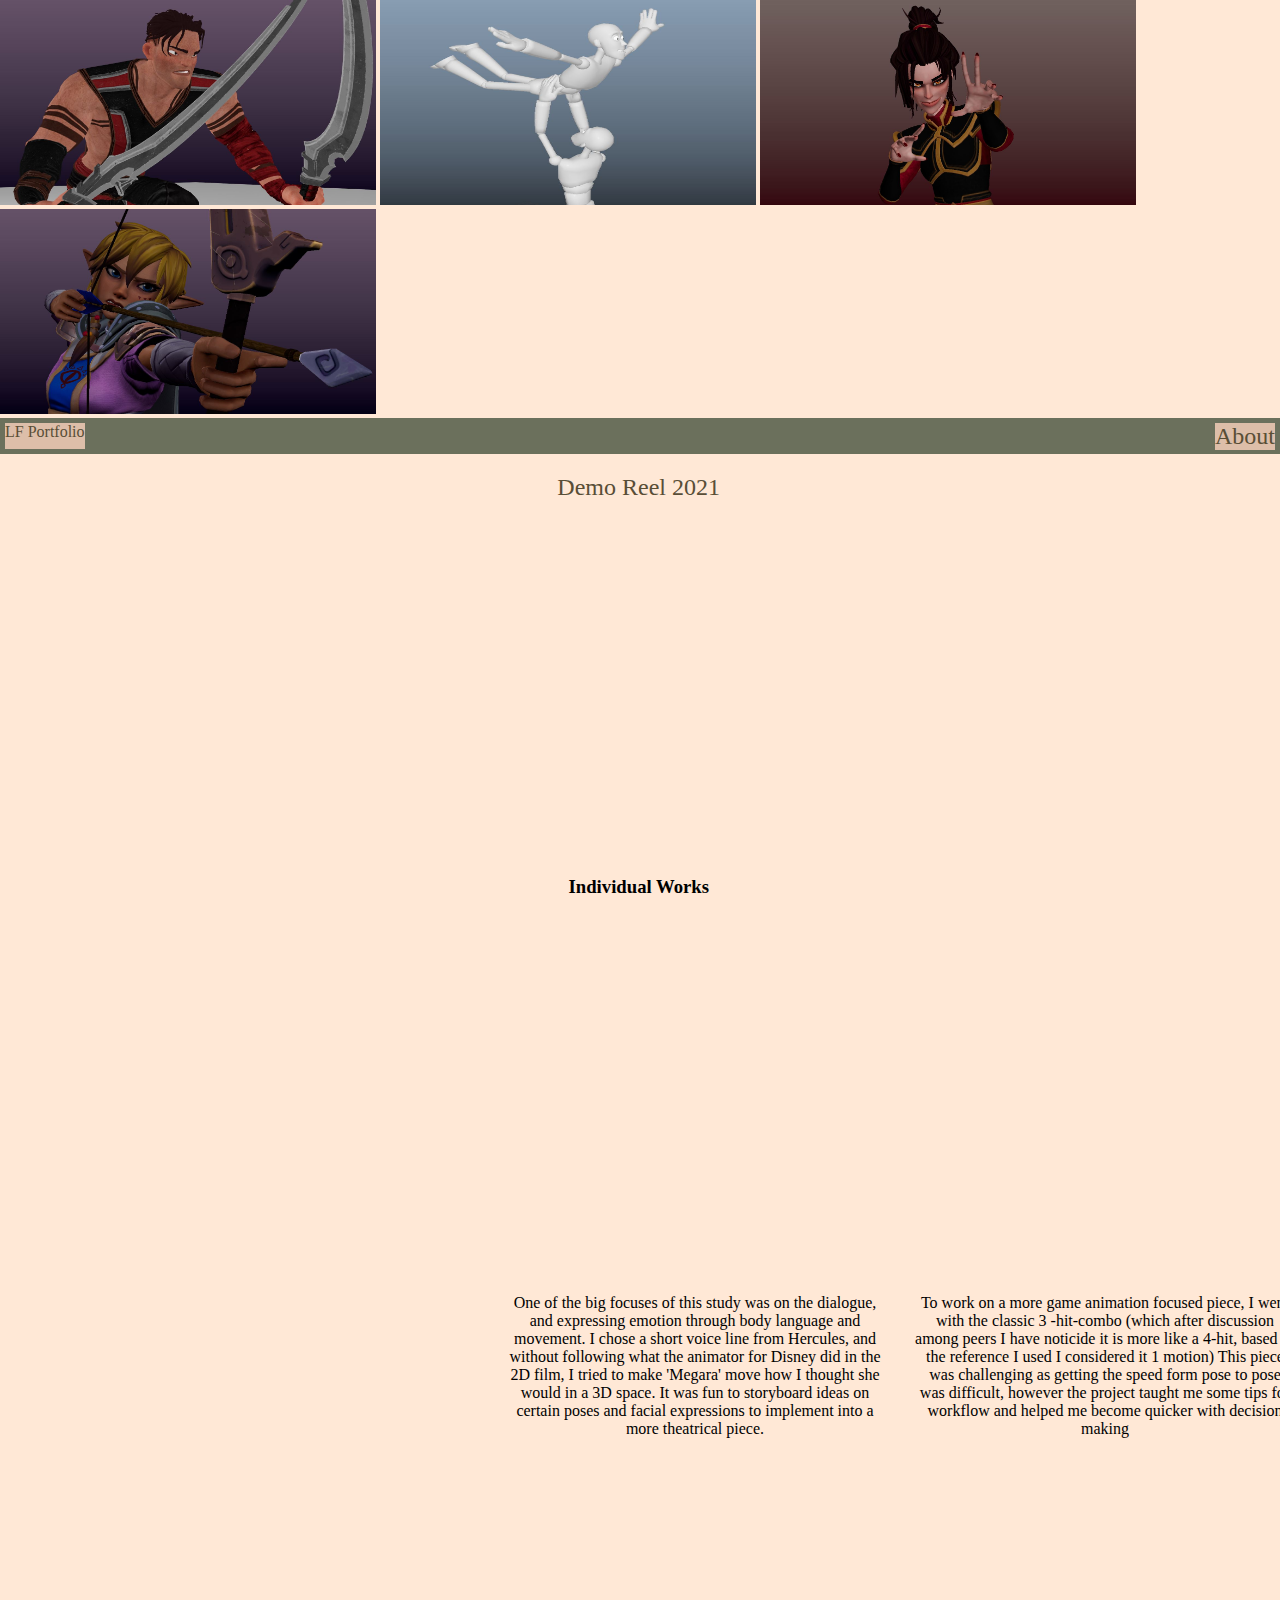
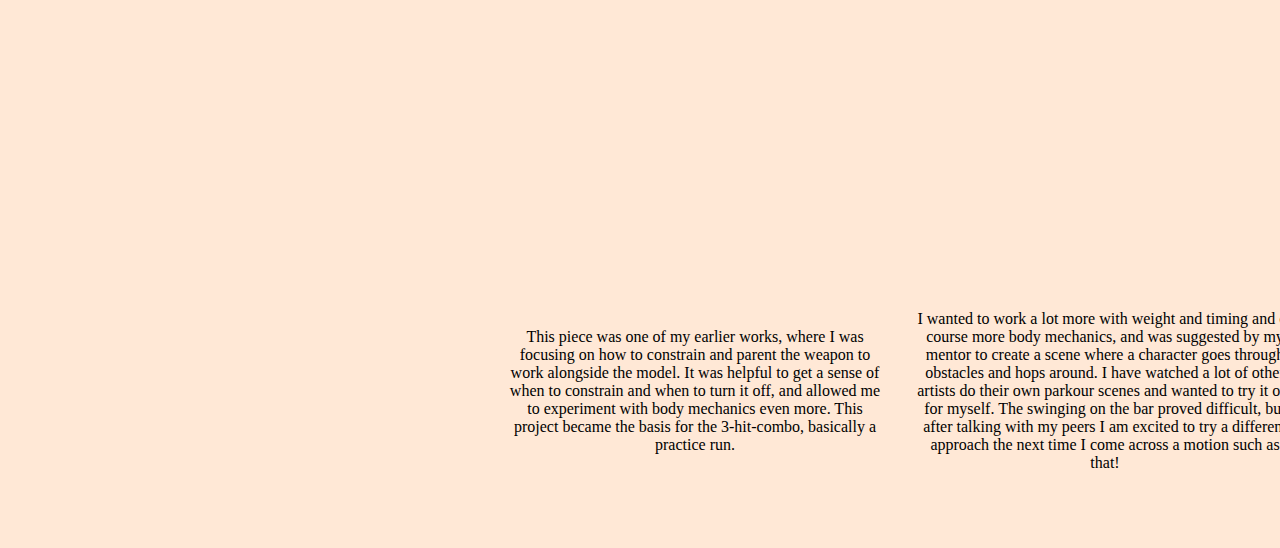
<file: index.html>
<!DOCTYPE html>
<html lang="en">
<head>
    <meta charset="UTF-8">
    <meta http-equiv="X-UA-Compatible" content="IE=edge">
    <meta name="viewport" content="width=device-width, initial-scale=1.0">
    <title>Lia Fry Portfolio</title>
    <link href="style.css" rel="stylesheet">
</head>

<section id="header-pictures">
    <div class="header-pictures-container">
        <img class="picture" src="ninja_pose.JPG" width="376" height="205" alt="Dirty Dancing Pose">
        <img class="picture" src="111dirtydancing.JPG" width="376" height="205" alt="Dirty Dancing Pose">
        <img class="picture" src="azulapose.JPG" width="376" height="205" alt="Dirty Dancing Pose">
        <img class="picture" src="zeldapose.JPG" width="376" height="205" alt="Dirty Dancing Pose">
    </div>
</section>

<nav class="sticky">
    <div class="nav-buttons">
        <a class="nav-button-home" href="index.html">LF Portfolio</a>
        <h2><a class="nav-button-about" href="about.html">About</a></h2>
    </div>
</nav>


<h2 class="center-or-else"><a class="no-underline-plz" href="https://vimeo.com/654238836"><strong>Demo Reel 2021</strong></a></h2>
    <!-- embedded format from vimeo share section -->
    <div class="center-or-else">
    <iframe id="demo-reel" class="video-traits" src="https://player.vimeo.com/video/654238836?h=03bd76569e" width="640" height="315" allow="autoplay; fullscreen; picture-in-picture" allowfullscreen></iframe>
    </div>

<h3 class="center-or-else">Individual Works</h3>
    <section class="row-padding">
        <div class="test">
            <div class="flex-container">
                <div class="col">
                    <iframe class="video-traits" width="400" height="320" src="https://www.youtube.com/embed/B3vPRC5N8CI"></iframe>
                    <p>One of the big focuses of this study was on the dialogue, and expressing emotion through body language and movement. I chose a short voice line from Hercules, and without following what the animator for Disney did in the 2D film, I tried to make 'Megara' move how I thought she would in a 3D space. It was fun to storyboard ideas on certain poses and facial expressions to implement into a more theatrical piece.</p>
                </div>
                <div class="col">
                    <iframe class="video-traits" width="400" height="320" src="https://www.youtube.com/embed/7CZ0UdPYpuk"></iframe>
                    <p>To work on a more game animation focused piece, I went with the classic 3 -hit-combo (which after discussion among peers I have noticide it is more like a 4-hit, based of the reference I used I considered it 1 motion) This piece was challenging as getting the speed form pose to pose was difficult, however the project taught me some tips for workflow and helped me become quicker with decision making </p>
                </div>
                <div class="col">
                    <iframe class="video-traits" width="400" height="320" src="https://www.youtube.com/embed/S5G63rGwUQQ"></iframe>
                    <p>Instead of the more typical practices such as walk cycles and general body mechanics, I wanted to have a fun personal project to help me practice converting reference into animation. My inspiration derives from many users on social media who do similar things to this video, and take trending dances and turn it into animation! It was a fun exercise and made me self motivated to finish a project I wanted to work on instead of being assigned a task.</p>
                </div>
            </div>
        </div>
    </section>

    <section class="row-padding">
        <div class="test">
            <div class="flex-container">
                <div class="col">
                    <iframe class="video-traits" width="400" height="320" src="https://www.youtube.com/embed/MNJcKQMN1iA"></iframe>
                    <p>This piece was one of my earlier works, where I was focusing on how to constrain and parent the weapon to work alongside the model. It was helpful to get a sense of when to constrain and when to turn it off, and allowed me to experiment with body mechanics even more. This project became the basis for the 3-hit-combo, basically a practice run.</p>
                </div>
                <div class="col">
                    <iframe class="video-traits" width="400" height="320" src="https://www.youtube.com/embed/-y7dDdMAL4Q"></iframe>
                    <p>I wanted to work a lot more with weight and timing and of course more body mechanics, and was suggested by my mentor to create a scene where a character goes through obstacles and hops around. I have watched a lot of other artists do their own parkour scenes and wanted to try it out for myself. The swinging on the bar proved difficult, but after talking with my peers I am excited to try a different approach the next time I come across a motion such as that!</p>
                </div>
                <div class="col">
                    <iframe class="video-traits" width="400" height="320" src="https://www.youtube.com/embed/0nQ8X6QRZAw"></iframe>
                    <p>For any game animation position, it is important to work through cycles and get a handle on how to loop animations in a convincing fashion. While this piece is rather simple, it taught me so much about what a repeating cycle looks like and what workflow is best to achieve it. I plan to continue practicing walk cycles and pushing the animations to have more personality, but overall I am happy with how this turned out!</p>
                </div>
            </div>
        </div>
    </section>
</html>
</file>
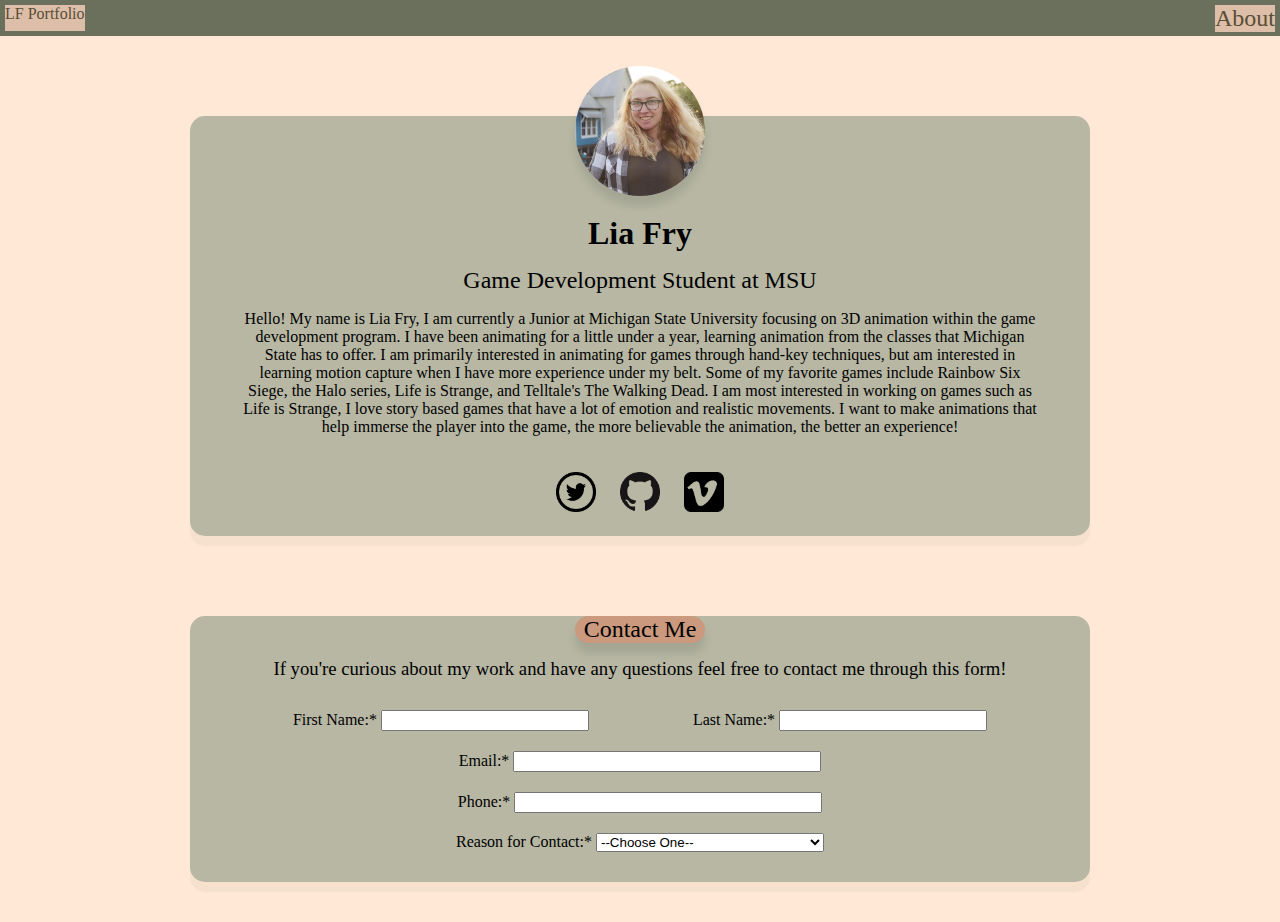
<file: about.html>
<!DOCTYPE html>
<html lang="en">
<head>
    <meta charset="UTF-8">
    <meta http-equiv="X-UA-Compatible" content="IE=edge">
    <meta name="viewport" content="width=device-width, initial-scale=1.0">
    <title>Lia Fry Portfolio</title>
    <link href="style.css" rel="stylesheet">
</head>

<nav class="sticky">
    <div class="nav-buttons">
        <a class="nav-button-home" href="index.html">LF Portfolio</a>
        <h2><a class="nav-button-about" href="about.html">About</a></h2>
    </div>
</nav>

<section class="about-body">
    <div class="card">
        <div>
            <img class="avatar" id="lia-avatar" src="pfpmi349.jpg" alt="Lia Fry" />
        </div>
        <h1 class="h1card">Lia Fry</h1>
        <h2 class="h2card">Game Development Student at MSU</h2>
        <p class="about-p">Hello! My name is Lia Fry, I am currently a Junior at Michigan State University focusing on 3D animation within the game development program. I have been animating for a little under a year, learning animation from the classes that Michigan State has to offer. I am primarily interested in animating for games through hand-key techniques, but am interested in learning motion capture when I have more experience under my belt. Some of my favorite games include Rainbow Six Siege, the Halo series, Life is Strange, and Telltale's The Walking Dead. I am most interested in working on games such as Life is Strange, I love story based games that have a lot of emotion and realistic movements. I want to make animations that help immerse the player into the game, the more believable the animation, the better an experience!</p>
        <ul class="contacts">
            <li><a href="https://twitter.com/FryQueenR6"><img class="icon-img" src="twitter.png" alt="Twitter"></a></li>
            <li><a href="https://github.com/frycecil"><img class="icon-img" src="github2.png" alt ="Github"></a></li>
            <li><a href="https://vimeo.com/user156382371"><img class="icon-img" src="vimeo.png" alt="Vimeo"></a></li>
        </ul>
    </div>
</section>

<section class="about-body">
    <div class="card">
        <div class="contact-card-header">
            <h2 class="contact-bubble">Contact Me</h2>
        </div>
        <h3 class="h3card">If you're curious about my work and have any questions feel free to contact me through this form!</h3>
        <form class="form-container">
            <div class="flname">
                <label for="First-Name">First Name:*</label>
                <input type="text" id="First-Name" name="First-Name">
                <label for="Last-Name">Last Name:*</label>
                <input type="text" id="Last-Name" name="Last-Name">
            </div>
            <div>
                <label for="email-entry">Email:*</label>
                <input type="text" id="email-entry" name="email-entry">
            </div>
            <div>
                <label for="phone-entry">Phone:*</label>
                <input type="text" id="phone-entry" name="phone-entry">
            </div>
            <div>
                <label for="reasoning">Reason for Contact:*</label>
                <select id="reasoning" name="reasoning">
                    <option value="filler">--Choose One--</option>
                    <option value="question">Question</option>
                    <option value="work">Work Inquiry</option>
                    <option value="feedback">Feedback</option>
                </select>
            </div>
        </form>
    </div>
</section>


</html>
</file>
<file: style.css>
html{
    background-color: rgb(255, 232, 214);
}

p{
    text-align: center;
    padding: 10px;
}
p.about-p{
    padding: 50px;
    padding-top: unset;
    padding-bottom: unset;
}
body{
    margin: unset;
}
img.picture{
    display: inline-block;
    position: relative;
}
#demo-reel{
    margin: auto 0px; 
}

#header-pictures{
    display: block;
    margin: auto 0px;
    justify-content: center;
}
.header-pictures-container{
    display: block;
}
.nav-button-home{
    text-decoration: unset;
    text-decoration-color: rgb(89, 78, 54);
    background-color: rgb(221, 190, 169);
    float: left;
    text-align: center;
    height: 26.4px;
}

a.nav-button-about{
    text-decoration: unset;
    text-decoration-color: rgb(89, 78, 54);
    background-color: rgb(221, 190, 169);
    float: right;
    text-align: right;
}
.no-underline-plz{
    text-decoration: unset;
    text-decoration-color: rgb(89, 78, 54);
}
.center-or-else{
    margin-left: auto;
    margin-right: auto;
    margin-top: 20px;
    margin-bottom: 20px;
    width: 165.29px;
    text-decoration-color: rgb(107, 112, 92);
    
}
h3.center-or-else{
    margin-top: 40px;
    margin-bottom: 0px;
    width: 143px;
    text-decoration-color: rgb(107, 112, 92);
}
div.center-or-else{
    margin-left: auto;
    margin-right: auto;
    width: 640px;
}
.video-traits{
    display: flex;
    border: 0;
    margin-left: auto;
    margin-right: auto;
    justify-content: space-around;
}

nav.sticky{
    position: sticky;
    top: 0;
    background-color: rgb(107, 112, 92);
    height: 26px;
    padding: 5px;
}
.row-padding{
    padding-top: 50px;
    padding-bottom: 50px;
}

.test2{
    border: 20px;
    margin: 20px;
}

/* learned to override the purple color from https://www.jsdiaries.com/how-to-remove-html-purple-link-an-easy-solution/ */
a:visited{
    text-decoration: none;
    color: rgb(89, 78, 54);
}
a:link{
    text-decoration: none;
    color: rgb(89, 78, 54);
}

.flex-container{
    display: flex;
    margin: auto;
    justify-content: space-around;
    align-content: center;
    width: 300px;
}

.col{
    align-content: center;
    justify-content: space-around;
    margin-left: 5px;
    margin-right: 5px;
}

body.about-card-body{
    background-color: rgb(151, 124, 149);
    font-family: Helvetica, sans-serif;
    color: #222;
    margin-top: 100px;
}


/*---------------------About Page CSS--------------------------*/
h1.h1card{
    margin: 15px 0;
}

h2{
    margin: 0;
    font-weight: 100;
}
h3.h3card{
    margin-top: 15px;
    font-weight: 100;
    text-decoration-color: rgb(107, 112, 92);
}
.card{
    background-color: rgb(183, 183, 164);
    border-radius: 15px;
    margin: 0 auto;
    margin-top: 80px;
    margin-bottom: 40px;
    width: 900px;
    text-align: center;
    box-shadow: rgba(165, 165, 141, 0.1) 0px 10px 1px;

}
.icon-img{
    width: 40px;
}

.avatar{
    box-shadow: rgba(0,0,0, 0.1) 0px 10px 10px;
    width: 130px;
    border-radius: 50%;
    margin-top: -50px;
}
.contact-card-header{
    background-color: rgb(203, 153, 126);
    box-shadow: rgba(0,0,0, 0.1) 0px 10px 10px;
    width: 130px;
    margin-top: 20px;
    margin-left: auto;
    margin-right: auto;
    border-radius: 25px;
}


.contacts{
    margin: 0;
    padding: 0;
    list-style: none;
}

.contacts li{
    width: 40px;
    display: inline-block;
    padding: 20px 10px;
}

.contacts li a img:hover{
    opacity: 0.5;
    transition: opacity ease-in-out 0.2s;
}
.form-container{
    margin-top: 30px;
}

#First-Name{
    margin-right: 100px;
    width: 200px;
}
#Last-Name{
    width: 200px;
}
#email-entry{
    margin-top: 20px;
    width: 300px;
}
#phone-entry{
    margin-top: 20px;
    width: 300px;
}
#reasoning{
    margin-top: 20px;
    width: 228px;
    margin-bottom: 30px;
}

/*-----------------Media Stuff--------------- */


@media (max-width: 760px){
    #header-pictures{
        display: none;
    }
    nav.sticky{
        position: sticky;
        top: 0;
        padding: 2px;
    }
    .video-traits{
        width: 400px;
    }
    .header-pictures-container{
        display: inline-block;
    }
    .flex-container{
        display: inline;
    }

    .card{
        width: 500px;
    }
    h2.h2card{
        margin-left: 10px;
        margin-right: 10px;
    }
    p.about-p{
        padding-left: 20px;
        padding-right: 20px;
    }
    h3.h3card{
        margin-left: 10px;
        margin-right: 10px;
    }
    .flname{
        display: block;
}

    @media(max-width: 500px){
    .card{
        width: 300px;
    }
    h2.h2card{
        margin-left: 10px;
        margin-right: 10px;
    }
    p.about-p{
        padding-left: 20px;
        padding-right: 20px;
    }
    h3.h3card{
        margin-left: 10px;
        margin-right: 10px;
    }
    .flname{
        display: block;
    }
}
}
</file>
